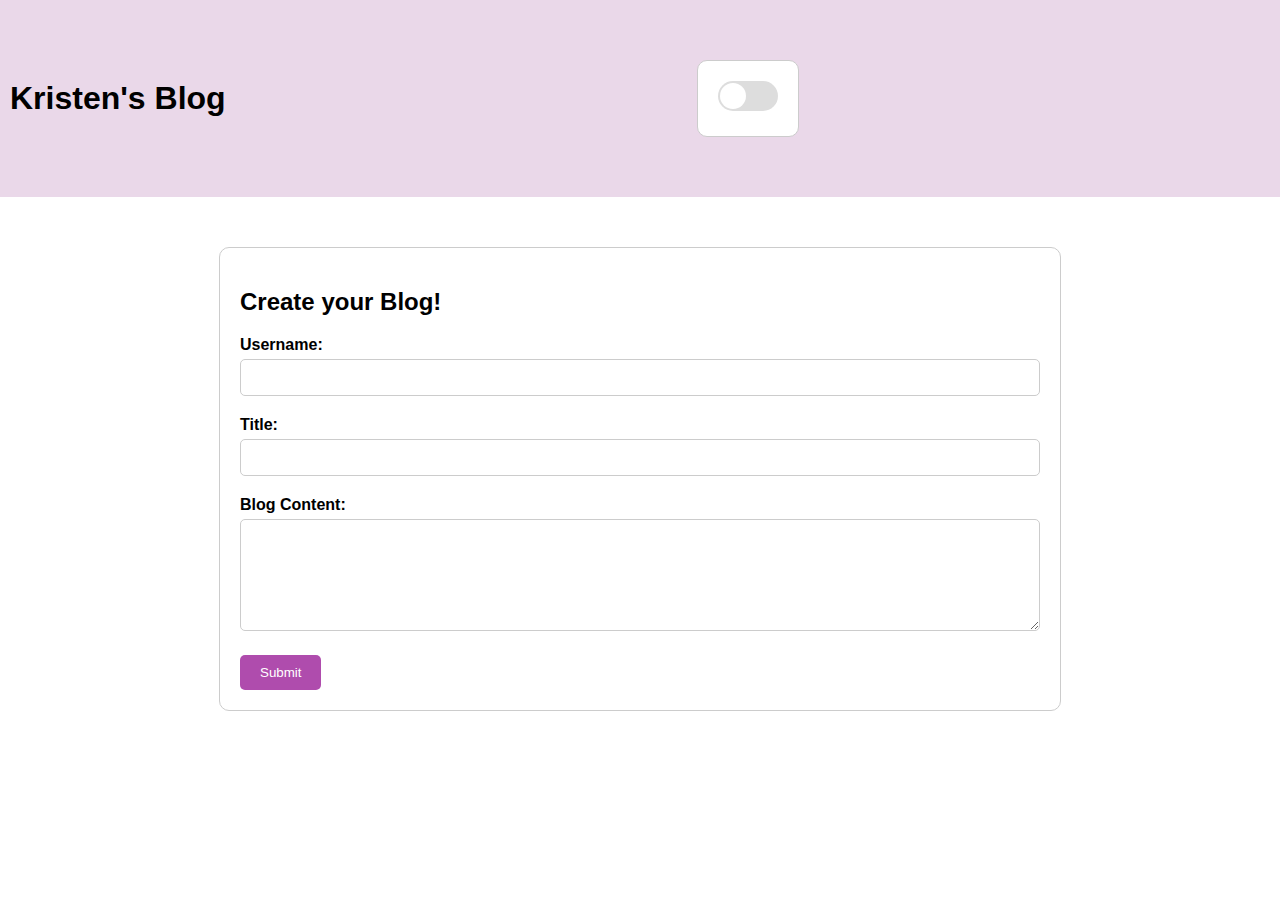
<file: index.html>
<!DOCTYPE html>
<html lang="en">
<head>
    <meta charset="UTF-8">
    <meta name="viewport" content="width=device-width, initial-scale=1.0">
    <title>Marketing Blog</title>
    <link rel="stylesheet" href="assets/css/styles.css">
    <link rel="stylesheet" href="assets/css/form.css">
</head>
<body>
    <div class="header">
        <h1>Kristen's Blog</h1>
        <div class="container">
            <input type="checkbox" id="switch" class="checkbox">
            <label for="switch" class="label">
                <span class="ball"></span>
            </label>
        </div>
    </div>
    <div class="container">
        <h2>Create your Blog!</h2>
        <form id="blogForm">
            <div class="form-group">
                <label for="username">Username:</label>
                <input type="text" id="username" name="username" required>
            </div>
            <div class="form-group">
                <label for="title">Title:</label>
                <input type="text" id="title" name="title" required>
            </div>
            <div class="form-group">
                <label for="content">Blog Content:</label>
                <textarea id="content" name="content" rows="6" required></textarea>
            </div>
            <input type="submit" value="Submit">
        </form>
    </div>
    <script src="assets/js/form.js"></script>
    <script src="assets/js/logic.js"></script>
</body>
</html>
</file>
<file: assets/css/styles.css>
body {
    font-family: Arial, Helvetica, sans-serif;
    margin: 0;
    padding: 0;
    box-sizing: border-box;
    transition: background-color 0.5s ease;
}

.header {
    display: flex;
    justify-content: space-between;
    align-items: center;
    padding: 10px;
    background-color: #ead8e9;
    border-bottom: 1px;
}

.container {
    position: relative;
}

.checkbox {
    display: none;
}

.label {
    display: block;
    width: 60px;
    height: 30px;
    background-color: #ddd;
    border-radius: 15px;
    cursor: pointer;
    position: relative;
}

.ball {
    display: block;
    width: 26px;
    height: 26px;
    background-color: #fff;
    border-radius: 50%;
    position: absolute;
    top: 2px;
    left: 2px;
    transition: transform 0.2s ease;
}

.checkbox:checked + .label .ball {
    transform: translate(30px);
}

.dark-mode {
    background-color: #333;
    color: #ffffff;
}

.dark-mode .header {
    background-color: #333;
}
</file>
<file: assets/css/form.css>
.container {
    max-width: 800px;
    margin: 50px auto;
    padding: 20px;
    border: 1px solid #ccc;
    border-radius: 10px;
    background-color: #ffffff;
}

.form-group {
    margin-bottom: 20px;
}

label {
    display: block;
    font-weight: bold;
    margin-bottom: 5px;
}

input[type="text"],
textarea {
    width: 100%;
    padding: 10px;
    border: 1px solid #ccc;
    border-radius: 5px;
    box-sizing: border-box;
}

input[type="submit"] {
    background-color: #af4cad;
    color: white;
    padding: 10px 20px;
    border: none;
    border-radius: 5px;
    cursor: pointer;
}

input[type="submit"]:hover {
    background-color: #a04598;
}

.dark-mode .container {
    background-color: black;
}
</file>
